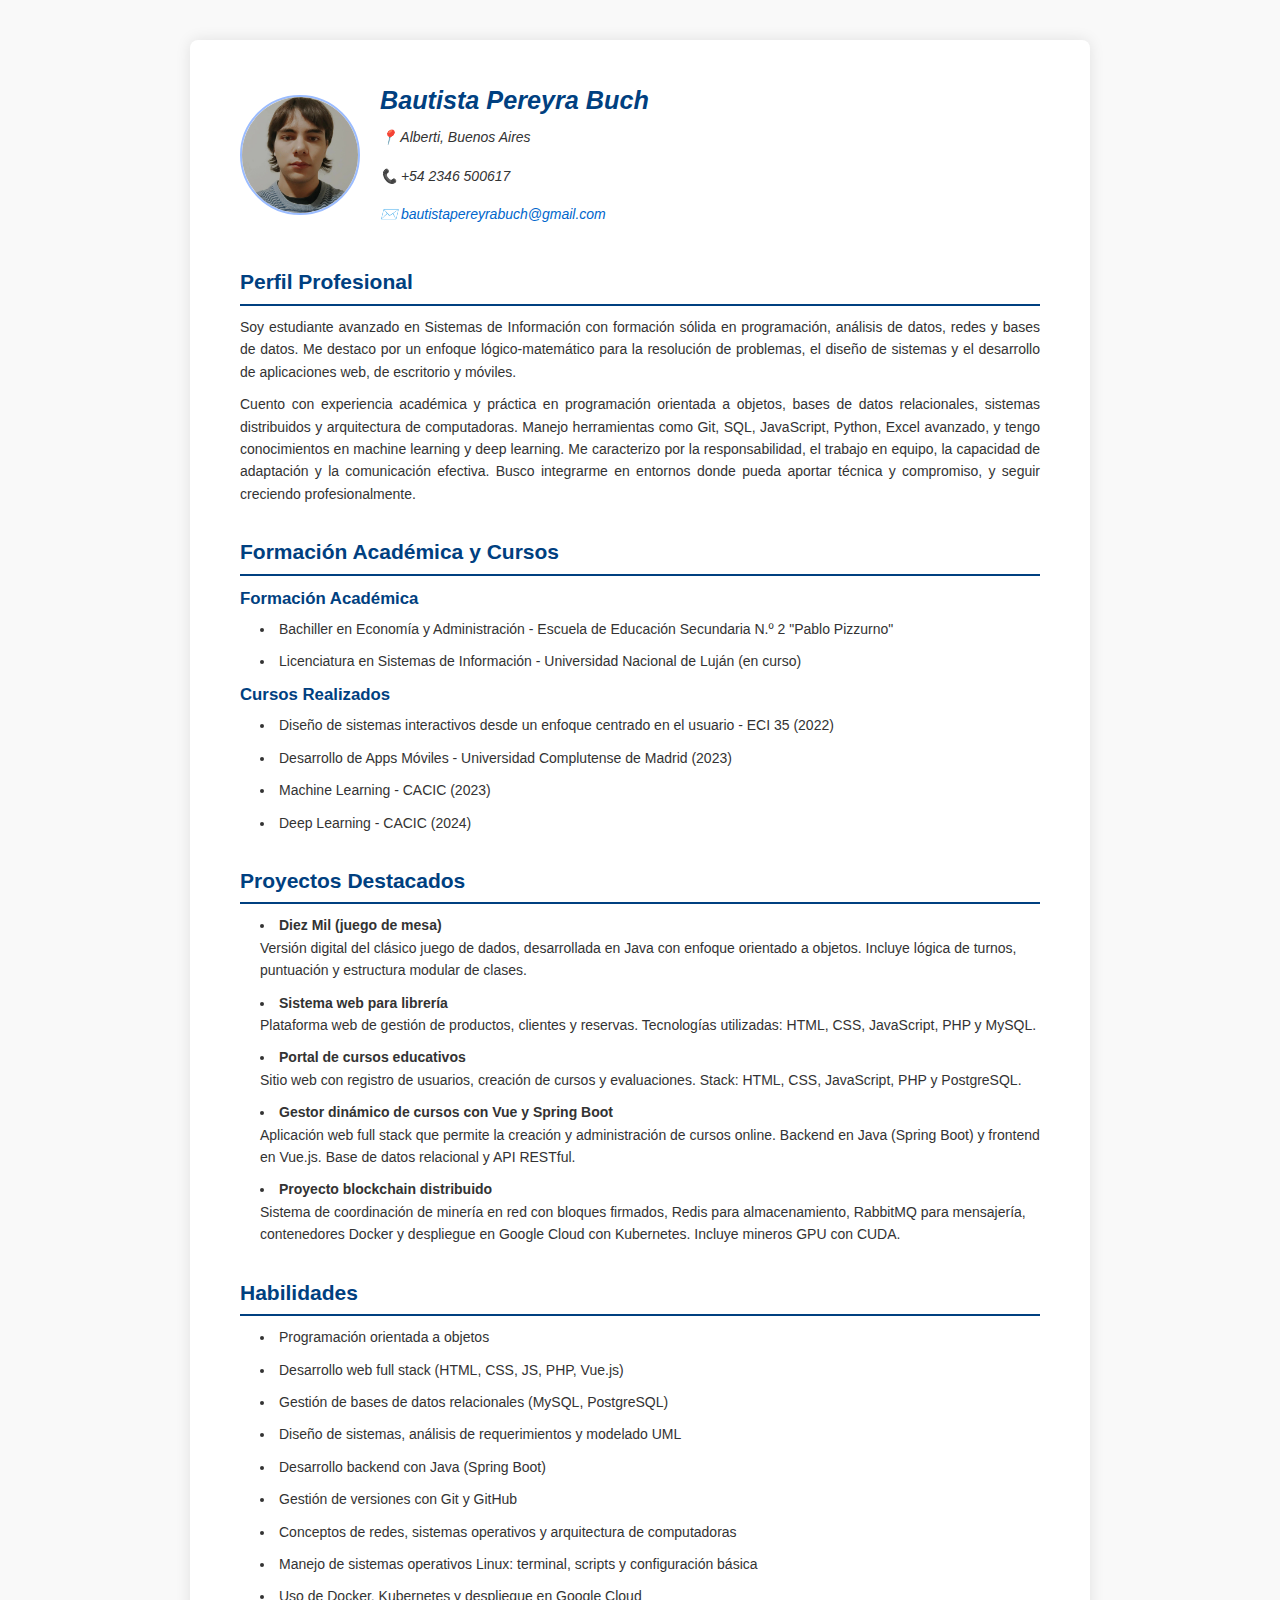
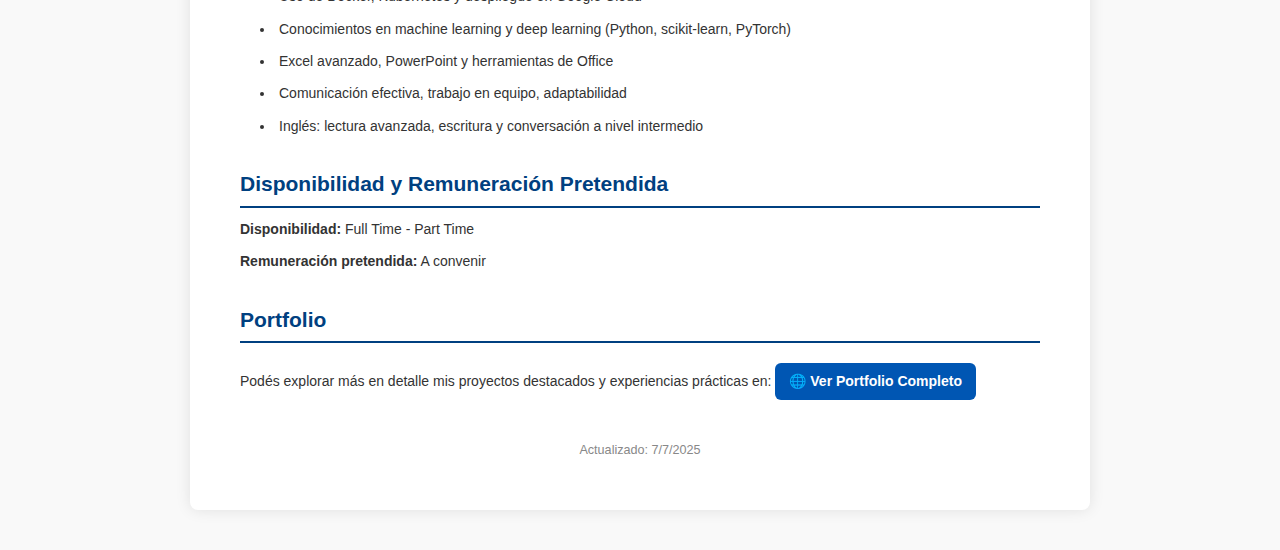
<file: index.html>
<!DOCTYPE html>
<html lang="es">
  <head>
    <meta charset="UTF-8" />
    <title>CV - Bautista Pereyra Buch</title>
    <link rel="stylesheet" href="styles/cv.css" />
  </head>
  <body>
    <main class="cv">
      <header class="encabezado">
        <figure>
          <img src="images/Foto.jpeg" alt="Foto de perfil" class="foto-perfil" />
        </figure>
        <address class="info-contacto">
          <h1>Bautista Pereyra Buch</h1>
          <p>📍 Alberti, Buenos Aires</p>
          <p>📞 +54 2346 500617</p>
          <p>✉️ <a href="mailto:bautistapereyrabuch@gmail.com">bautistapereyrabuch@gmail.com</a></p>
        </address>
      </header>

      <section aria-labelledby="perfil-profesional">
        <h2 id="perfil-profesional">Perfil Profesional</h2>
        <p class="justificado">
          Soy estudiante avanzado en Sistemas de Información con formación sólida en programación, análisis de datos, redes y bases de datos. Me destaco por un enfoque lógico-matemático para la resolución de problemas, el diseño de sistemas y el desarrollo de aplicaciones web, de escritorio y móviles.
        </p>
        <p class="justificado">
          Cuento con experiencia académica y práctica en programación orientada a objetos, bases de datos relacionales, sistemas distribuidos y arquitectura de computadoras. Manejo herramientas como Git, SQL, JavaScript, Python, Excel avanzado, y tengo conocimientos en machine learning y deep learning. Me caracterizo por la responsabilidad, el trabajo en equipo, la capacidad de adaptación y la comunicación efectiva. Busco integrarme en entornos donde pueda aportar técnica y compromiso, y seguir creciendo profesionalmente.
        </p>
      </section>

      <section aria-labelledby="formacion">
        <h2 id="formacion">Formación Académica y Cursos</h2>
        <article>
          <h3>Formación Académica</h3>
          <ul>
            <li>Bachiller en Economía y Administración - Escuela de Educación Secundaria N.º 2 "Pablo Pizzurno"</li>
            <li>Licenciatura en Sistemas de Información - Universidad Nacional de Luján (en curso)</li>
          </ul>
        </article>

        <article>
          <h3>Cursos Realizados</h3>
          <ul>
            <li>Diseño de sistemas interactivos desde un enfoque centrado en el usuario - ECI 35 (2022)</li>
            <li>Desarrollo de Apps Móviles - Universidad Complutense de Madrid (2023)</li>
            <li>Machine Learning - CACIC (2023)</li>
            <li>Deep Learning - CACIC (2024)</li>
          </ul>
        </article>
      </section>
    <section aria-labelledby="proyectos">
    <h2 id="proyectos">Proyectos Destacados</h2>
    <ul>
        <li>
        <strong>Diez Mil (juego de mesa)</strong>
        <p>Versión digital del clásico juego de dados, desarrollada en Java con enfoque orientado a objetos. Incluye lógica de turnos, puntuación y estructura modular de clases.</p>
        </li>
        <li>
        <strong>Sistema web para librería</strong>
        <p>Plataforma web de gestión de productos, clientes y reservas. Tecnologías utilizadas: HTML, CSS, JavaScript, PHP y MySQL.</p>
        </li>
        <li>
        <strong>Portal de cursos educativos</strong>
        <p>Sitio web con registro de usuarios, creación de cursos y evaluaciones. Stack: HTML, CSS, JavaScript, PHP y PostgreSQL.</p>
        </li>
        <li>
        <strong>Gestor dinámico de cursos con Vue y Spring Boot</strong>
        <p>Aplicación web full stack que permite la creación y administración de cursos online. Backend en Java (Spring Boot) y frontend en Vue.js. Base de datos relacional y API RESTful.</p>
        </li>
        <li>
        <strong>Proyecto blockchain distribuido</strong>
        <p>Sistema de coordinación de minería en red con bloques firmados, Redis para almacenamiento, RabbitMQ para mensajería, contenedores Docker y despliegue en Google Cloud con Kubernetes. Incluye mineros GPU con CUDA.</p>
        </li>
    </ul>
    </section>

      <section aria-labelledby="habilidades">
        <h2 id="habilidades">Habilidades</h2>
        <ul>
          <li>Programación orientada a objetos</li>
          <li>Desarrollo web full stack (HTML, CSS, JS, PHP, Vue.js)</li>
          <li>Gestión de bases de datos relacionales (MySQL, PostgreSQL)</li>
          <li>Diseño de sistemas, análisis de requerimientos y modelado UML</li>
          <li>Desarrollo backend con Java (Spring Boot)</li>
          <li>Gestión de versiones con Git y GitHub</li>
          <li>Conceptos de redes, sistemas operativos y arquitectura de computadoras</li>
          <li>Manejo de sistemas operativos Linux: terminal, scripts y configuración básica</li>
          <li>Uso de Docker, Kubernetes y despliegue en Google Cloud</li>
          <li>Conocimientos en machine learning y deep learning (Python, scikit-learn, PyTorch)</li>
          <li>Excel avanzado, PowerPoint y herramientas de Office</li>
          <li>Comunicación efectiva, trabajo en equipo, adaptabilidad</li>
          <li>Inglés: lectura avanzada, escritura y conversación a nivel intermedio</li>
        </ul>
      </section>

      <section aria-labelledby="disponibilidad">
        <h2 id="disponibilidad">Disponibilidad y Remuneración Pretendida</h2>
        <p><strong>Disponibilidad:</strong> Full Time - Part Time</p>
        <p><strong>Remuneración pretendida:</strong> A convenir</p>
      </section>

      <section aria-labelledby="portfolio">
        <h2 id="portfolio">Portfolio</h2>
        <p>
          Podés explorar más en detalle mis proyectos destacados y experiencias prácticas en:
          <a href="portfolio.html" class="btn-portfolio" target="_blank" rel="noopener noreferrer">🌐 Ver Portfolio Completo</a>
        </p>
      </section>

      <footer>
        <p>
          Actualizado: 7/7/2025
        </p>
      </footer>
    </main>
  </body>
</html>
</file>
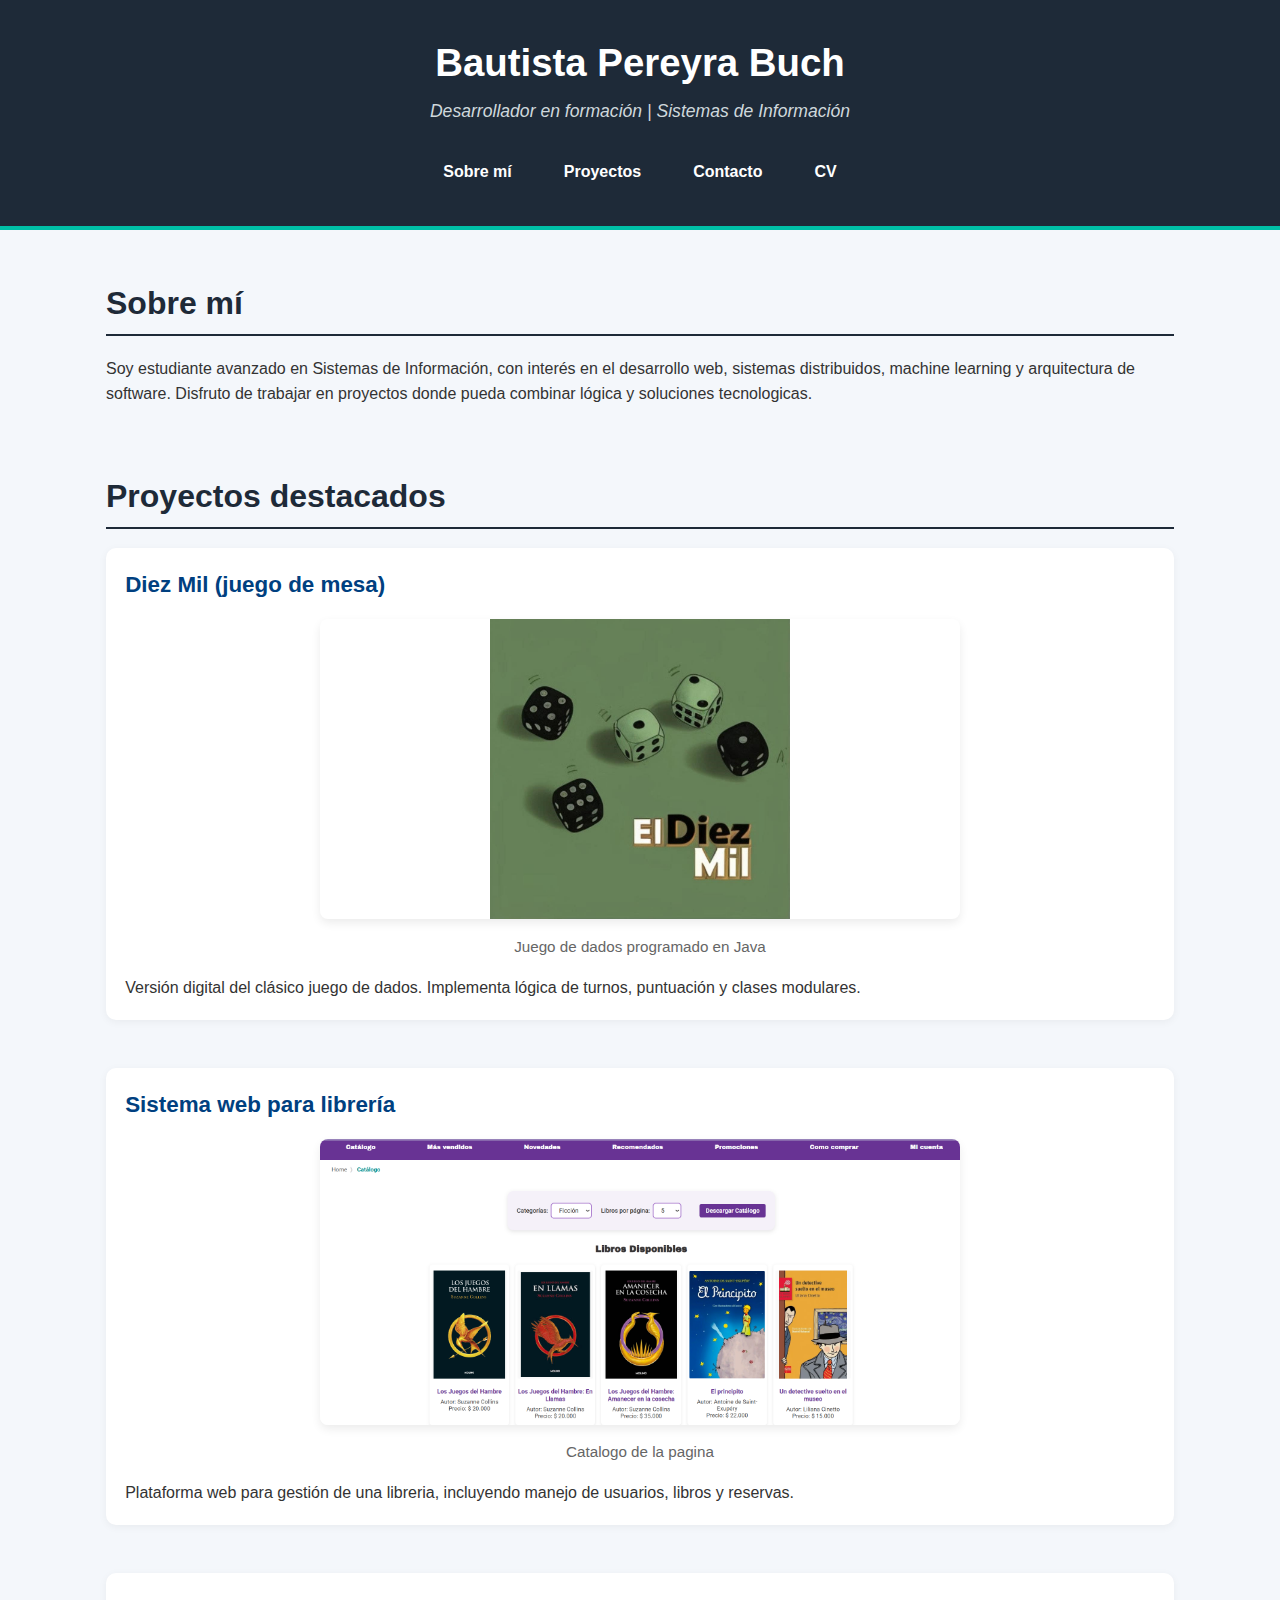
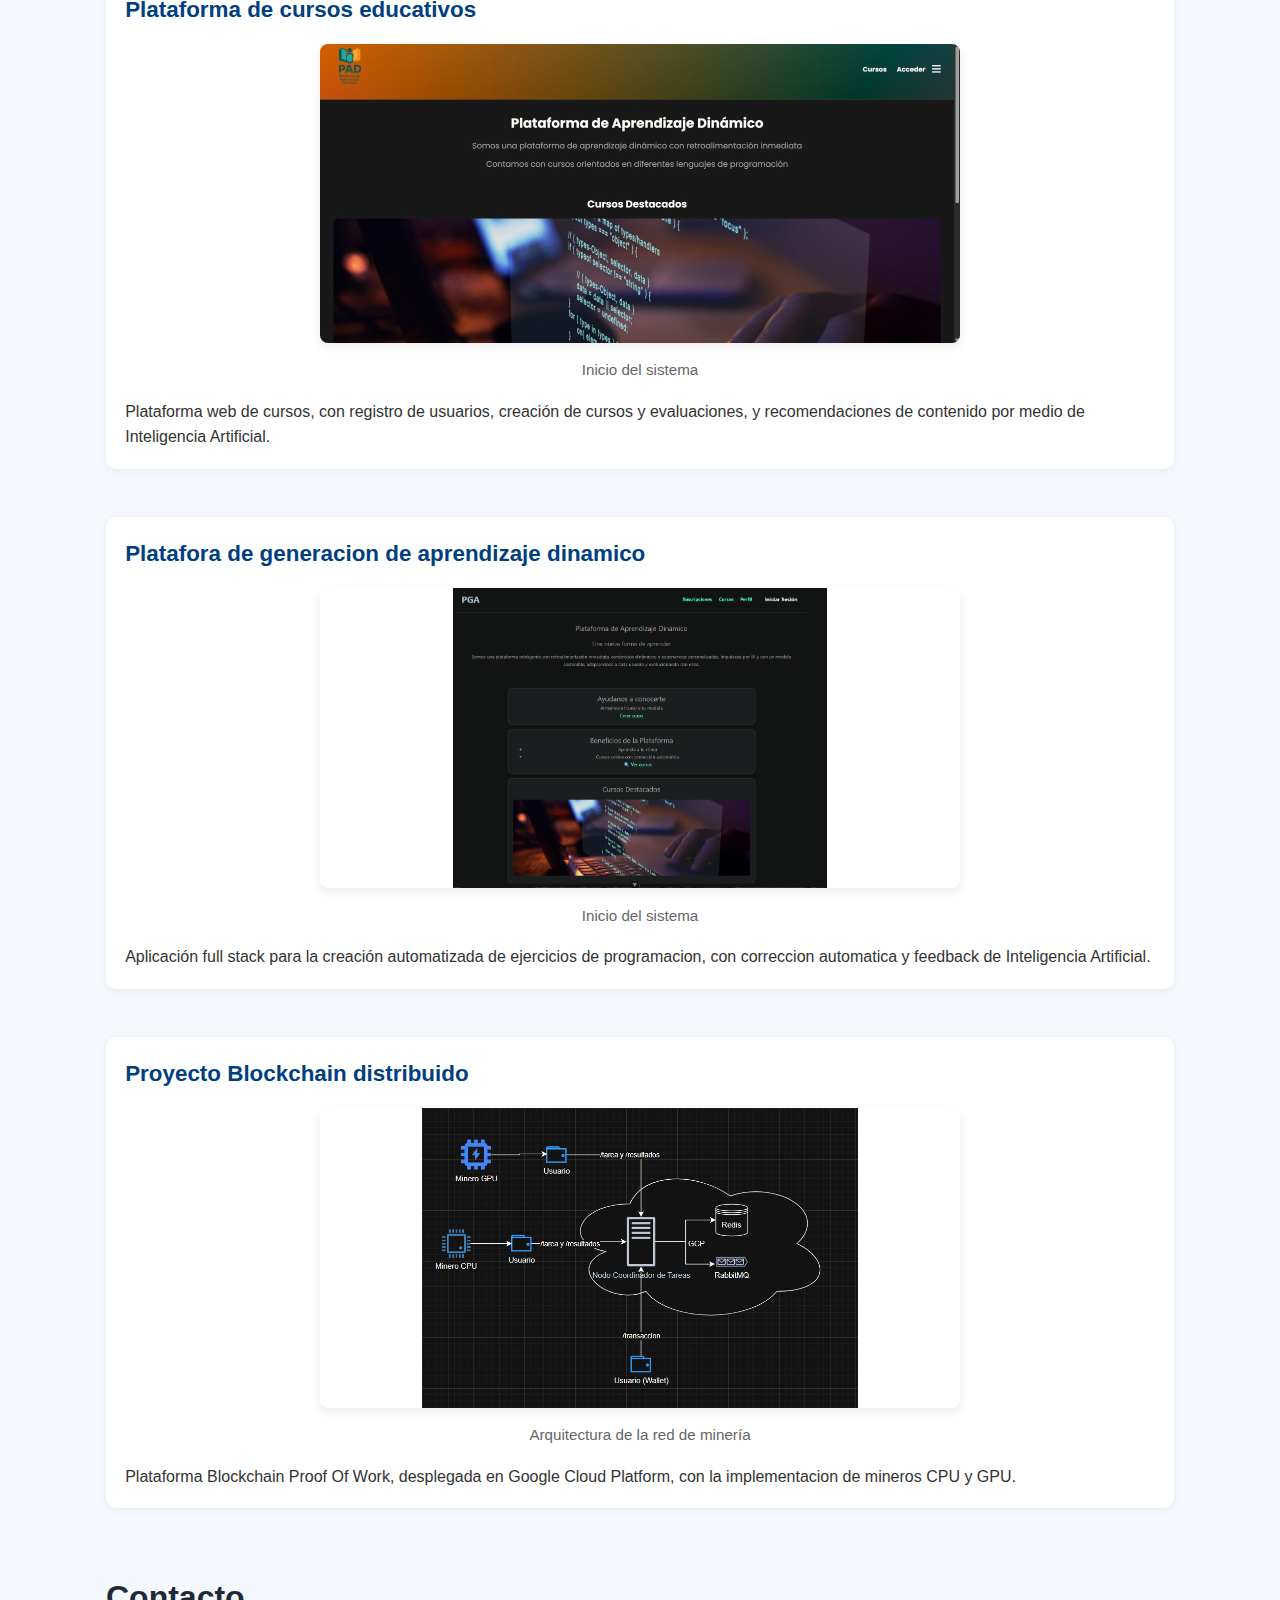
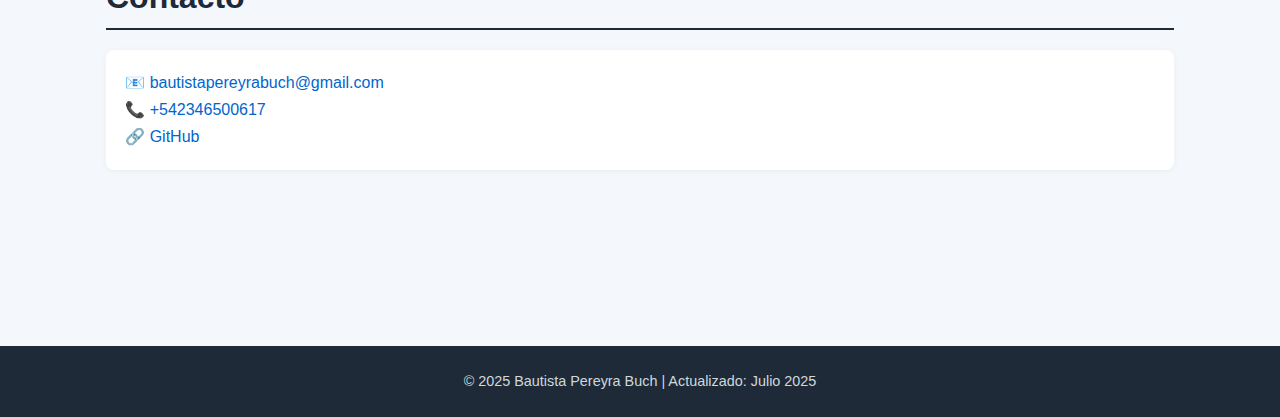
<file: portfolio.html>
<!DOCTYPE html>
<html lang="es">
<head>
  <meta charset="UTF-8" />
  <meta name="viewport" content="width=device-width, initial-scale=1.0" />
  <title>Portfolio - Bautista Pereyra Buch</title>
  <link rel="stylesheet" href="styles/portfolio.css" />
</head>
<body>
  <header>
    <h1>Bautista Pereyra Buch</h1>
    <p>Desarrollador en formación | Sistemas de Información</p>
    <nav>
      <ul>
        <li><a href="#sobre-mi">Sobre mí</a></li>
        <li><a href="#proyectos">Proyectos</a></li>
        <li><a href="#contacto">Contacto</a></li>
        <li><a href="/CV">CV</a></li>
      </ul>
    </nav>
  </header>

  <main>
    <section id="sobre-mi" aria-labelledby="titulo-sobre-mi">
      <h2 id="titulo-sobre-mi">Sobre mí</h2>
      <p>
        Soy estudiante avanzado en Sistemas de Información, con interés en el desarrollo web, sistemas distribuidos, machine learning y arquitectura de software. Disfruto de trabajar en proyectos donde pueda combinar lógica y soluciones tecnologicas.
      </p>
    </section>

    <section id="proyectos" aria-labelledby="titulo-proyectos">
      <h2 id="titulo-proyectos">Proyectos destacados</h2>

      <article>
        <a href="proyectos/DiezMil.html" class="proyecto-link" style="text-decoration: none; color: inherit; display: block;">
          <h3>Diez Mil (juego de mesa)</h3>
          <figure>
            <img src="images/DiezMil.jpg" alt="Captura del juego Diez Mil en Java" />
            <figcaption>Juego de dados programado en Java</figcaption>
          </figure>
          <p>Versión digital del clásico juego de dados. Implementa lógica de turnos, puntuación y clases modulares.</p>
        </a>
      </article>

      <article>
        <a href="proyectos/Libreria.html" style="text-decoration: none; color: inherit; display: block;">
          <h3>Sistema web para librería</h3>
          <figure>
            <img src="images/CatalogoLibros.png" alt="Interfaz del sistema web para librería" />
            <figcaption>Catalogo de la pagina</figcaption>
          </figure>
          <p>Plataforma web para gestión de una libreria, incluyendo manejo de usuarios, libros y reservas.</p>
        </a>
      </article>

      <article>
        <a href="proyectos/Cursos.html" style="text-decoration: none; color: inherit; display: block;">
          <h3>Plataforma de cursos educativos</h3>
          <figure>
            <img src="images/PAD.jpg" alt="Plataforma web de cursos educativos" />
            <figcaption>Inicio del sistema</figcaption>
          </figure>
          <p>Plataforma web de cursos, con registro de usuarios, creación de cursos y evaluaciones, y recomendaciones de contenido por medio de Inteligencia Artificial.</p>
        </a>
      </article>

      <article>
        <a href="proyectos/AprendizajeDinamico.html" style="text-decoration: none; color: inherit; display: block;">
          <h3>Platafora de generacion de aprendizaje dinamico</h3>
          <figure>
            <img src="images/PGAD.png" alt="App Vue y Spring Boot para cursos" />
            <figcaption>Inicio del sistema</figcaption>
          </figure>
          <p>Aplicación full stack para la creación automatizada de ejercicios de programacion, con correccion automatica y feedback de Inteligencia Artificial.</p>
        </a>
      </article>

      <article>
        <a href="proyectos/Blockchain.html" style="text-decoration: none; color: inherit; display: block;">
          <h3>Proyecto Blockchain distribuido</h3>
          <figure>
            <img src="images/BlockChainArq.png" alt="Arquitectura distribuida de blockchain con contenedores" />
            <figcaption>Arquitectura de la red de minería</figcaption>
          </figure>
          <p>Plataforma Blockchain Proof Of Work, desplegada en Google Cloud Platform, con la implementacion de mineros CPU y GPU.</p>
        </a>
      </article>
    </section>


    <section id="contacto" aria-labelledby="titulo-contacto">
      <h2 id="titulo-contacto">Contacto</h2>
      <address>
        <p>📧 <a href="mailto:bautistapereyrabuch@gmail.com">bautistapereyrabuch@gmail.com</a></p>
        <p>📞 <a href="tel:+542346500617">+542346500617</a></p>
        <p>🔗 <a href="https://github.com/bautista222221" target="_blank">GitHub</a></p>
      </address>
    </section>
  </main>

  <footer>
    <p>&copy; 2025 Bautista Pereyra Buch | Actualizado: Julio 2025</p>
  </footer>
</body>
</html>
</file>
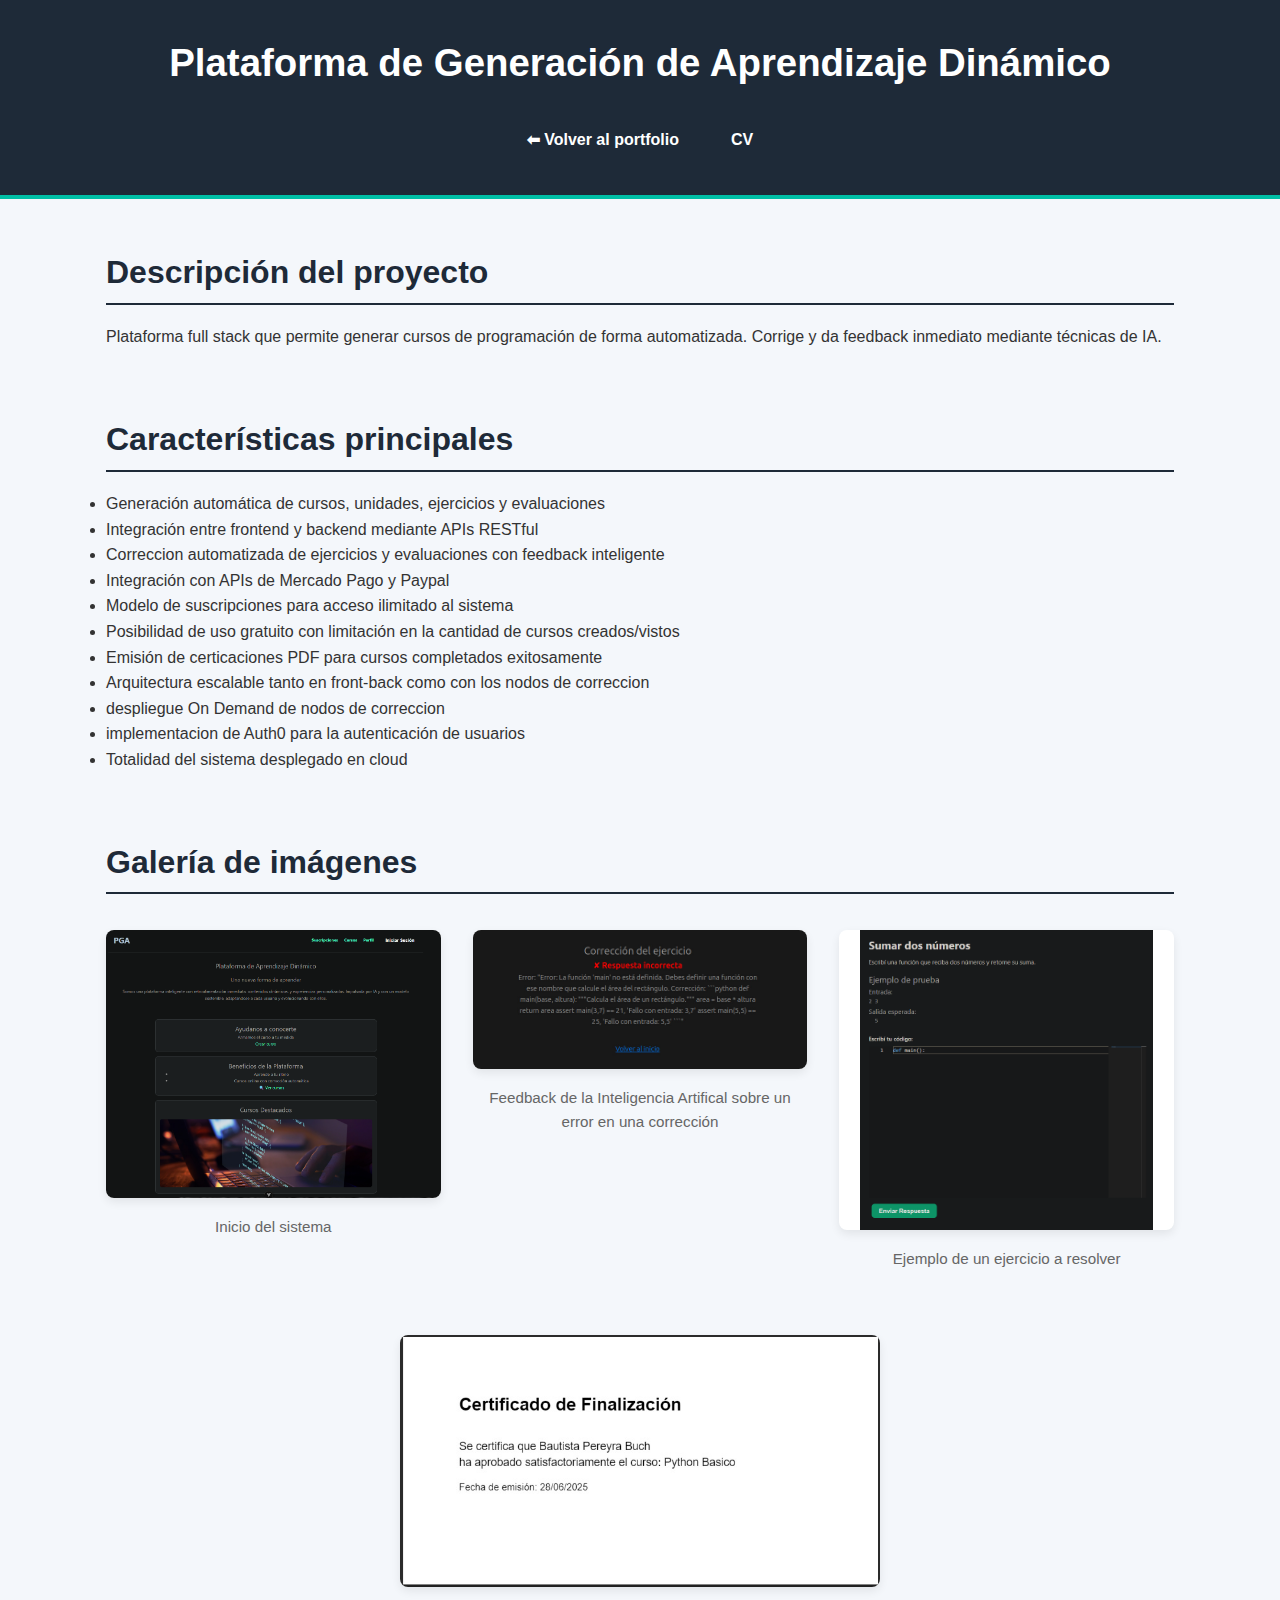
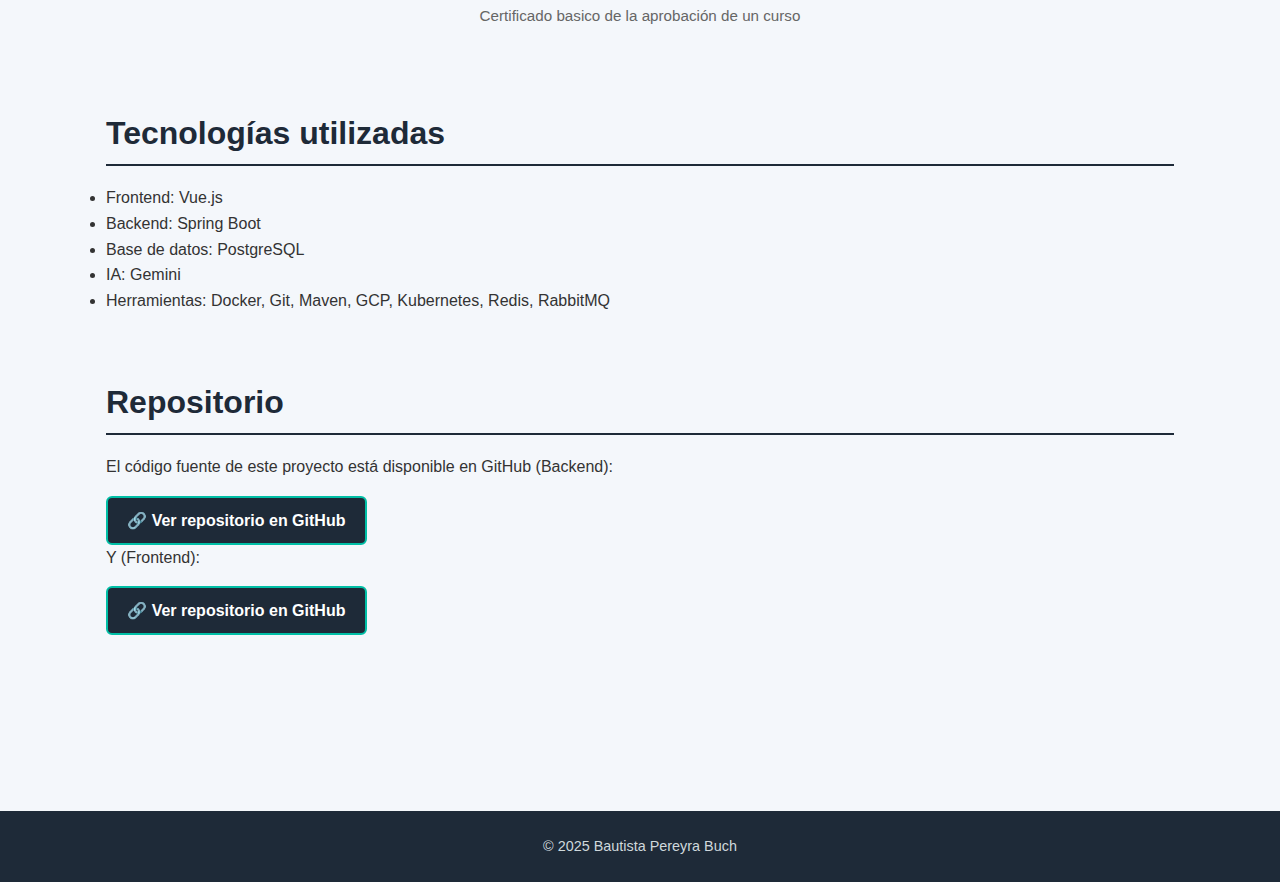
<file: proyectos/AprendizajeDinamico.html>
<!DOCTYPE html>
<html lang="es">
<head>
  <meta charset="UTF-8" />
  <meta name="viewport" content="width=device-width, initial-scale=1.0" />
  <title>Plataforma de Aprendizaje Dinámico | Bautista Pereyra Buch</title>
  <link rel="stylesheet" href="../styles/portfolio.css" />
</head>
<body>
  <header>
    <h1>Plataforma de Generación de Aprendizaje Dinámico</h1>
    <nav>
      <ul>
        <li><a href="../portfolio.html">⬅ Volver al portfolio</a></li>
        <li><a href="../index.html">CV</a></li>
      </ul>
    </nav>
  </header>

  <main>
    <section>
      <h2>Descripción del proyecto</h2>
      <p>
        Plataforma full stack que permite generar cursos de programación de forma automatizada. Corrige y da feedback inmediato mediante técnicas de IA.
      </p>
    </section>

    <section>
      <h2>Características principales</h2>
      <ul>
        <li>Generación automática de cursos, unidades, ejercicios y evaluaciones</li>
        <li>Integración entre frontend y backend mediante APIs RESTful</li>
        <li>Correccion automatizada de ejercicios y evaluaciones con feedback inteligente</li>
        <li>Integración con APIs de Mercado Pago y Paypal</li>
        <li>Modelo de suscripciones para acceso ilimitado al sistema</li>
        <li>Posibilidad de uso gratuito con limitación en la cantidad de cursos creados/vistos</li>
        <li>Emisión de certicaciones PDF para cursos completados exitosamente</li>
        <li>Arquitectura escalable tanto en front-back como con los nodos de correccion</li>
        <li>despliegue On Demand de nodos de correccion</li>
        <li>implementacion de Auth0 para la autenticación de usuarios</li>
        <li>Totalidad del sistema desplegado en cloud</li>
      </ul>
    </section>

    <section>
      <h2>Galería de imágenes</h2>
      <div class="galeria">
        <figure>
          <img src="../images/PGAD.png" alt="App Vue para cursos" />
          <figcaption>Inicio del sistema</figcaption>
        </figure>
        <figure>
          <img src="../images/PGAD2.jpg" alt="Feedback de IA">
          <figcaption>Feedback de la Inteligencia Artifical sobre un error en una corrección</figcaption>
        </figure>
        <figure>
          <img src="../images/PGAD3.png" alt="Ejercicio">
          <figcaption>Ejemplo de un ejercicio a resolver</figcaption>
        </figure>
        <figure>
          <img src="../images/PGAD4.jpg" alt="Certificado">
          <figcaption>Certificado basico de la aprobación de un curso</figcaption>
        </figure>
      </div>
    </section>

    <section>
      <h2>Tecnologías utilizadas</h2>
      <ul>
        <li>Frontend: Vue.js</li>
        <li>Backend: Spring Boot</li>
        <li>Base de datos: PostgreSQL</li>
        <li>IA: Gemini</li>
        <li>Herramientas: Docker, Git, Maven, GCP, Kubernetes, Redis, RabbitMQ</li>
      </ul>
    </section>

    <section>
      <h2>Repositorio</h2>
      <p>
        El código fuente de este proyecto está disponible en GitHub (Backend):<br />
        <a class="boton-link" href="https://github.com/Dagyss/PGAD-SIP" target="_blank" rel="noopener noreferrer">
          🔗 Ver repositorio en GitHub
        </a>
      </p>
      <p>Y (Frontend):<br />
        <a class="boton-link" href="https://github.com/Marcos-AS/PGA-front" target="_blank" rel="noopener noreferrer">
          🔗 Ver repositorio en GitHub
        </a>
      </p>
    </section>
  </main>

  <footer>
    <p>&copy; 2025 Bautista Pereyra Buch</p>
  </footer>
</body>
</html>
</file>
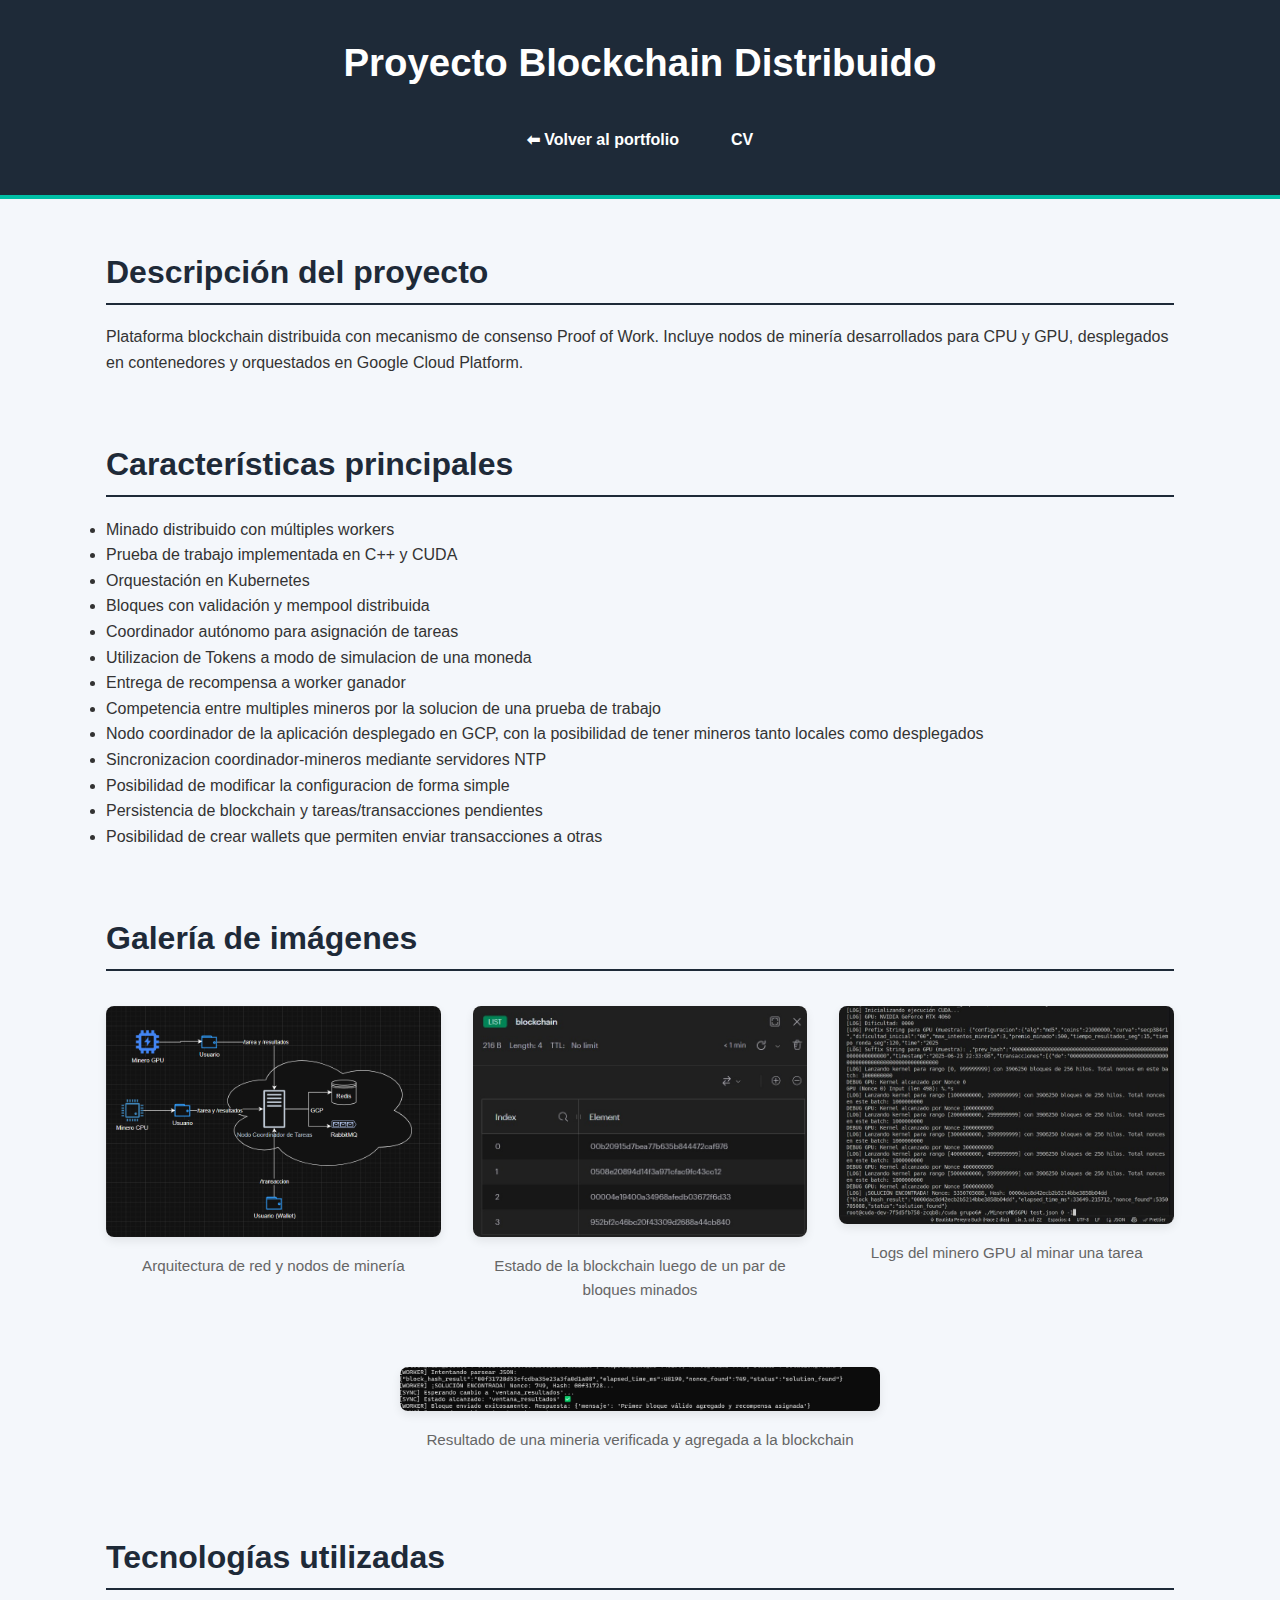
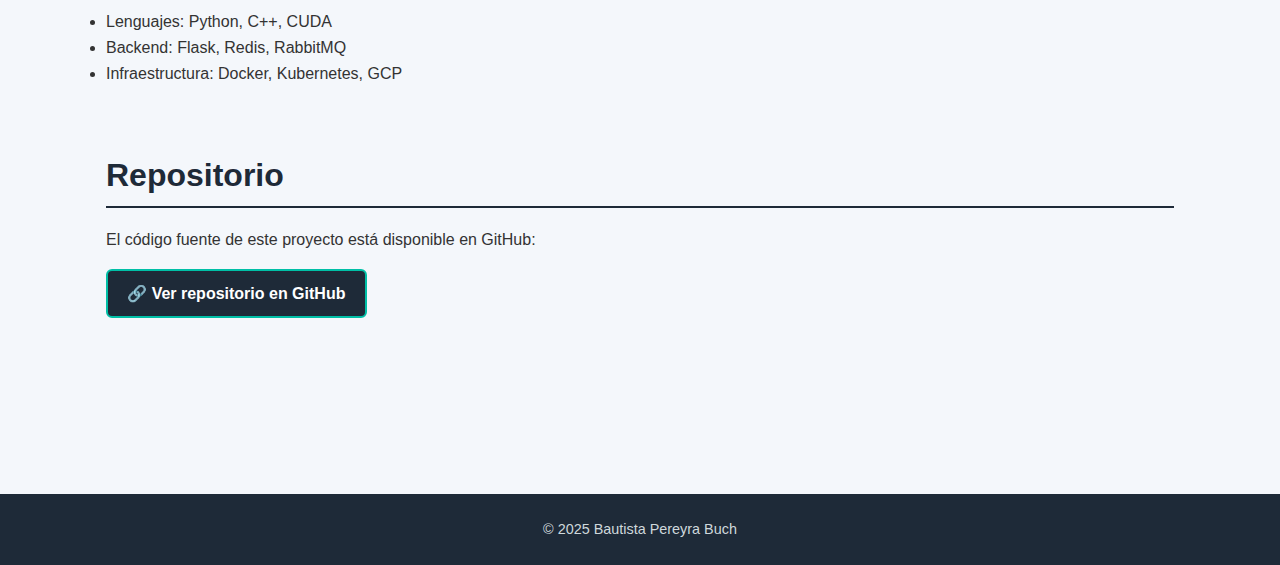
<file: proyectos/Blockchain.html>
<!DOCTYPE html>
<html lang="es">
<head>
  <meta charset="UTF-8" />
  <meta name="viewport" content="width=device-width, initial-scale=1.0" />
  <title>Proyecto Blockchain Distribuido | Bautista Pereyra Buch</title>
  <link rel="stylesheet" href="../styles/portfolio.css" />
</head>
<body>
  <header>
    <h1>Proyecto Blockchain Distribuido</h1>
    <nav>
      <ul>
        <li><a href="../portfolio.html">⬅ Volver al portfolio</a></li>
        <li><a href="../index.html">CV</a></li>
      </ul>
    </nav>
  </header>

  <main>
    <section>
      <h2>Descripción del proyecto</h2>
      <p>
        Plataforma blockchain distribuida con mecanismo de consenso Proof of Work. Incluye nodos de minería desarrollados para CPU y GPU, desplegados en contenedores y orquestados en Google Cloud Platform.
      </p>
    </section>

    <section>
      <h2>Características principales</h2>
      <ul>
        <li>Minado distribuido con múltiples workers</li>
        <li>Prueba de trabajo implementada en C++ y CUDA</li>
        <li>Orquestación en Kubernetes</li>
        <li>Bloques con validación y mempool distribuida</li>
        <li>Coordinador autónomo para asignación de tareas</li>
        <li>Utilizacion de Tokens a modo de simulacion de una moneda</li>
        <li>Entrega de recompensa a worker ganador</li>
        <li>Competencia entre multiples mineros por la solucion de una prueba de trabajo</li>
        <li>Nodo coordinador de la aplicación desplegado en GCP, con la posibilidad de tener mineros tanto locales como desplegados</li>
        <li>Sincronizacion coordinador-mineros mediante servidores NTP</li>
        <li>Posibilidad de modificar la configuracion de forma simple</li>
        <li>Persistencia de blockchain y tareas/transacciones pendientes</li>
        <li>Posibilidad de crear wallets que permiten enviar transacciones a otras</li>
      </ul>
    </section>

    <section>
      <h2>Galería de imágenes</h2>
      <div class="galeria">
        <figure>
          <img src="../images/BlockChainArq.png" alt="Arquitectura distribuida de blockchain con contenedores" />
          <figcaption>Arquitectura de red y nodos de minería</figcaption>
        </figure>
        <figure>
            <img src="../images/BlockChain.jpg" alt="Estado de la blockchain">
            <figcaption>Estado de la blockchain luego de un par de bloques minados</figcaption>
        </figure>
        <figure>
            <img src="../images/MineroGPU.jpg" alt="Logs de minero GPU">
            <figcaption>Logs del minero GPU al minar una tarea</figcaption>
        </figure>
        <figure>
            <img src="../images/MineroResultado.jpg" alt="Resultado mineria">
            <figcaption>Resultado de una mineria verificada y agregada a la blockchain</figcaption>
        </figure>
      </div>
    </section>

    <section>
      <h2>Tecnologías utilizadas</h2>
      <ul>
        <li>Lenguajes: Python, C++, CUDA</li>
        <li>Backend: Flask, Redis, RabbitMQ</li>
        <li>Infraestructura: Docker, Kubernetes, GCP</li>
      </ul>
    </section>

    <section>
      <h2>Repositorio</h2>
      <p>
        El código fuente de este proyecto está disponible en GitHub:<br />
        <a class="boton-link" href="https://github.com/eliana11/SD2025/tree/main/TPFinal" target="_blank" rel="noopener noreferrer">
          🔗 Ver repositorio en GitHub
        </a>
      </p>
    </section>
  </main>

  <footer>
    <p>&copy; 2025 Bautista Pereyra Buch</p>
  </footer>
</body>
</html>
</file>
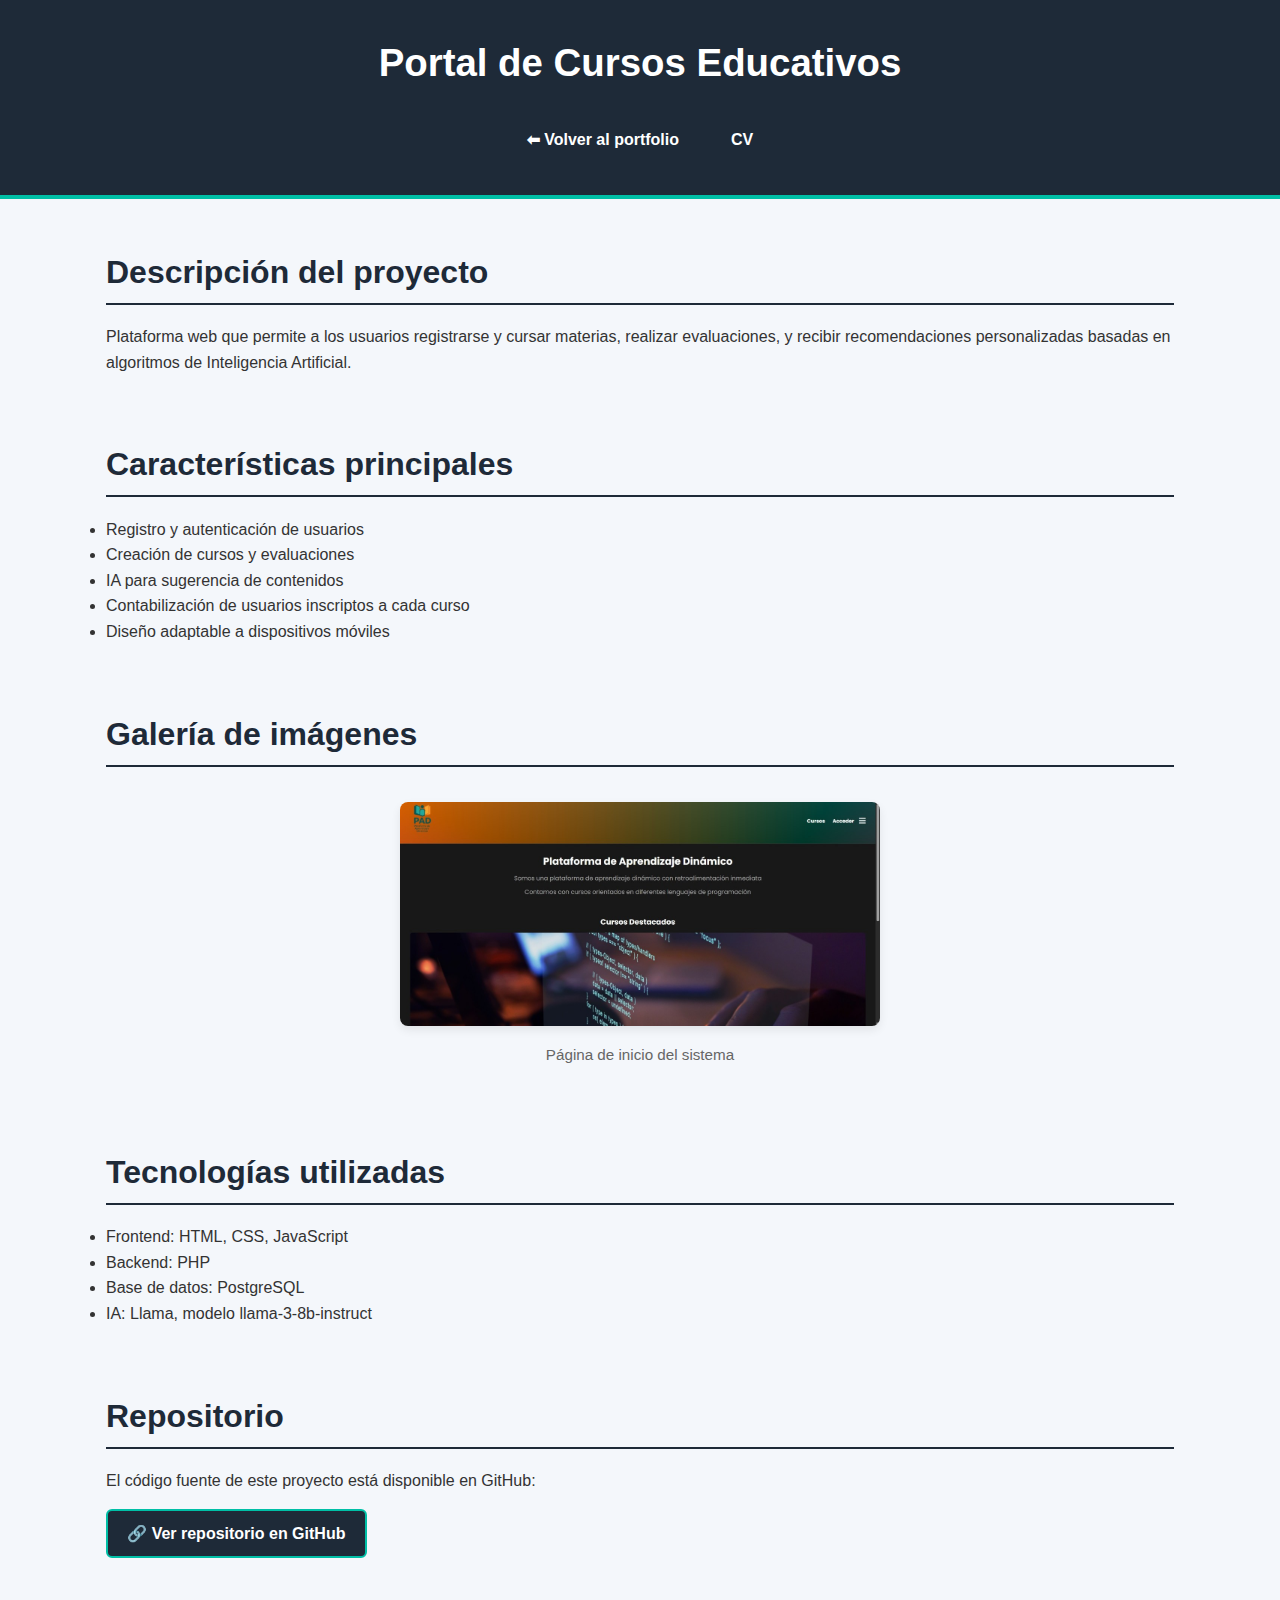
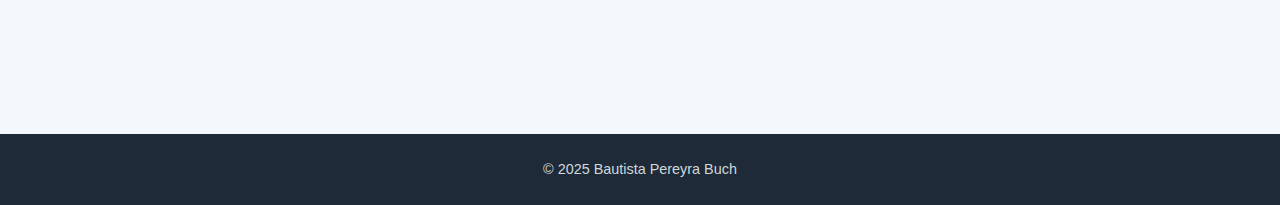
<file: proyectos/Cursos.html>
<!DOCTYPE html>
<html lang="es">
<head>
  <meta charset="UTF-8" />
  <meta name="viewport" content="width=device-width, initial-scale=1.0" />
  <title>Plataforma de Cursos Educativos | Bautista Pereyra Buch</title>
  <link rel="stylesheet" href="../styles/portfolio.css" />
</head>
<body>
  <header>
    <h1>Portal de Cursos Educativos</h1>
    <nav>
      <ul>
        <li><a href="../portfolio.html">⬅ Volver al portfolio</a></li>
        <li><a href="../index.html">CV</a></li>
      </ul>
    </nav>
  </header>

  <main>
    <section>
      <h2>Descripción del proyecto</h2>
      <p>
        Plataforma web que permite a los usuarios registrarse y cursar materias, realizar evaluaciones, y recibir recomendaciones personalizadas basadas en algoritmos de Inteligencia Artificial.
      </p>
    </section>

    <section>
      <h2>Características principales</h2>
      <ul>
        <li>Registro y autenticación de usuarios</li>
        <li>Creación de cursos y evaluaciones</li>
        <li>IA para sugerencia de contenidos</li>
        <li>Contabilización de usuarios inscriptos a cada curso</li>
        <li>Diseño adaptable a dispositivos móviles</li>
      </ul>
    </section>

    <section>
      <h2>Galería de imágenes</h2>
      <div class="galeria">
        <figure>
          <img src="../images/PAD.jpg" alt="Portal web de cursos educativos" />
          <figcaption>Página de inicio del sistema</figcaption>
        </figure>
      </div>
    </section>

    <section>
      <h2>Tecnologías utilizadas</h2>
      <ul>
        <li>Frontend: HTML, CSS, JavaScript</li>
        <li>Backend: PHP</li>
        <li>Base de datos: PostgreSQL</li>
        <li>IA: Llama, modelo llama-3-8b-instruct</li>
      </ul>
    </section>
    <section>
      <h2>Repositorio</h2>
      <p>
        El código fuente de este proyecto está disponible en GitHub:<br />
        <a class="boton-link" href="https://github.com/roccobuzzomarcelo/PAW-Integrador" target="_blank" rel="noopener noreferrer">
          🔗 Ver repositorio en GitHub
        </a>
      </p>
    </section>
  </main>

  <footer>
    <p>&copy; 2025 Bautista Pereyra Buch</p>
  </footer>
</body>
</html>
</file>
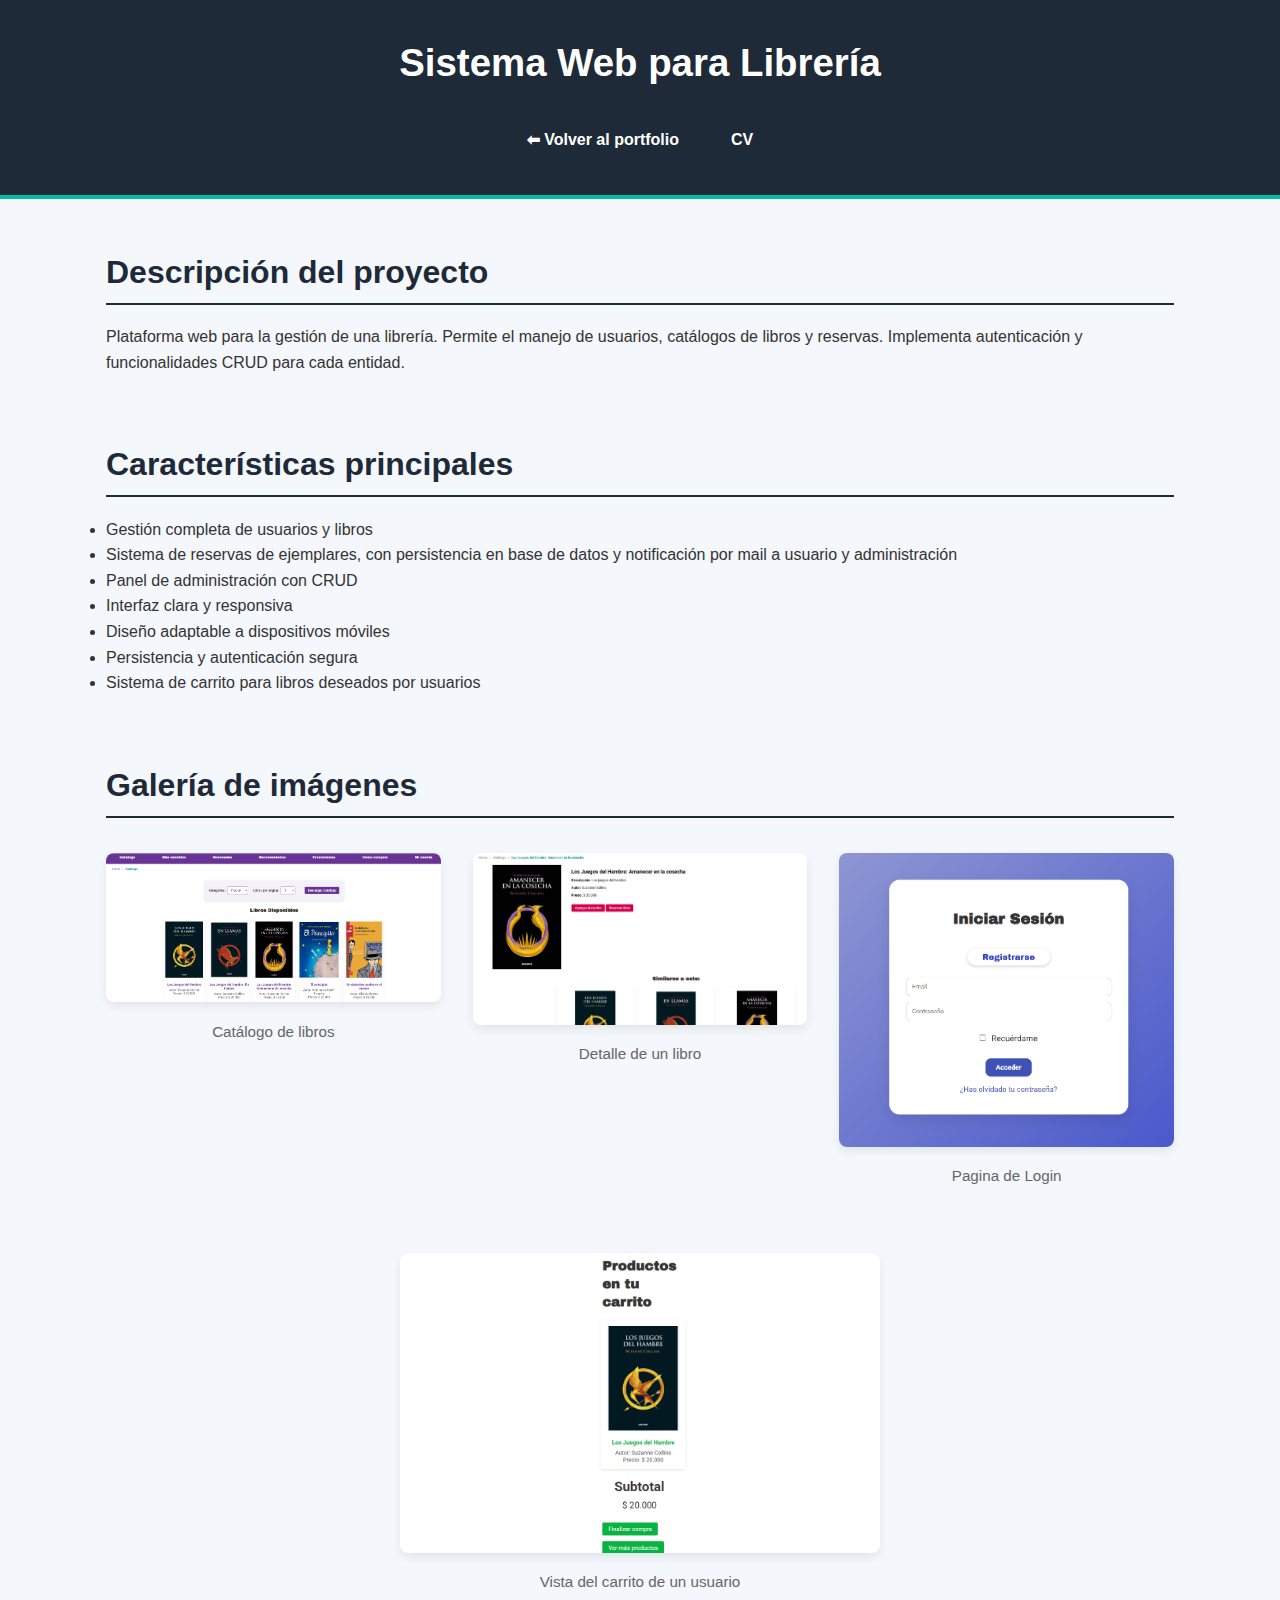
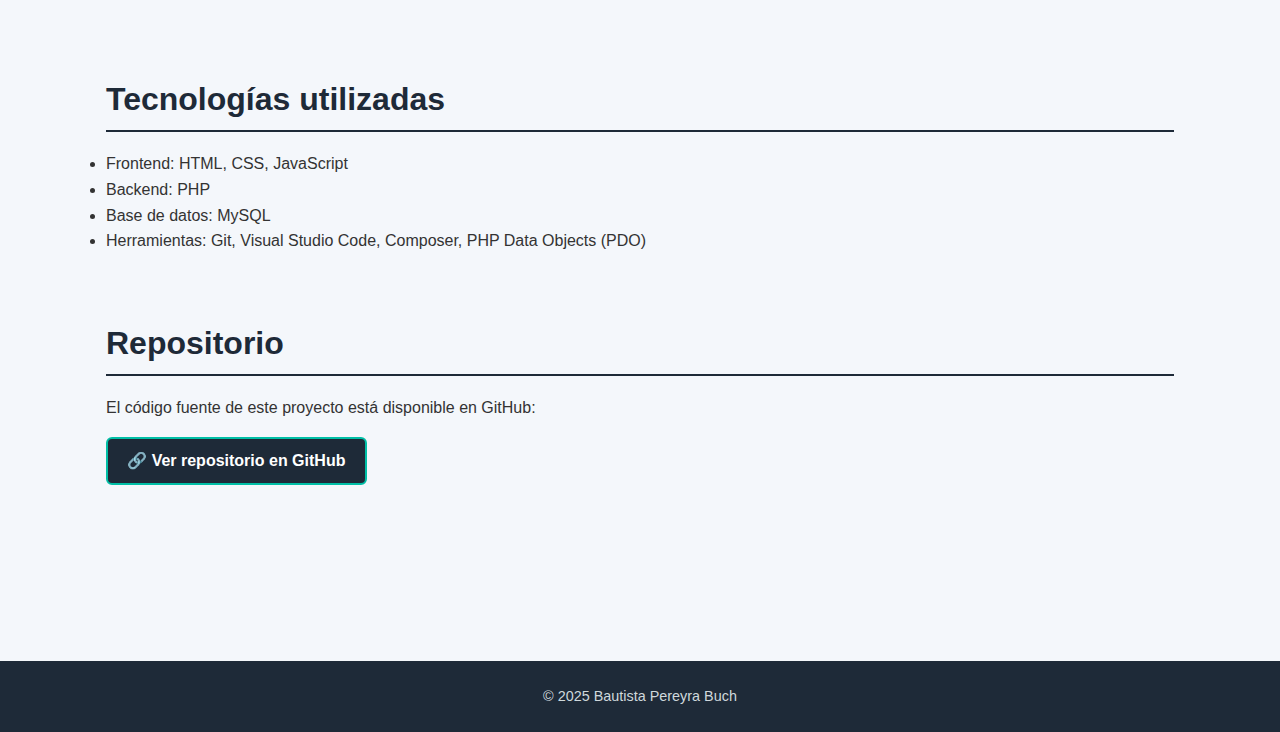
<file: proyectos/Libreria.html>
<!DOCTYPE html>
<html lang="es">
<head>
  <meta charset="UTF-8" />
  <meta name="viewport" content="width=device-width, initial-scale=1.0" />
  <title>Sistema Web para Librería | Bautista Pereyra Buch</title>
  <link rel="stylesheet" href="../styles/portfolio.css" />
</head>
<body>
  <header>
    <h1>Sistema Web para Librería</h1>
    <nav>
      <ul>
        <li><a href="../portfolio.html">⬅ Volver al portfolio</a></li>
        <li><a href="../index.html">CV</a></li>
      </ul>
    </nav>
  </header>

  <main>
    <section>
      <h2>Descripción del proyecto</h2>
      <p>
        Plataforma web para la gestión de una librería. Permite el manejo de usuarios, catálogos de libros y reservas. Implementa autenticación y funcionalidades CRUD para cada entidad.
      </p>
    </section>

    <section>
      <h2>Características principales</h2>
      <ul>
        <li>Gestión completa de usuarios y libros</li>
        <li>Sistema de reservas de ejemplares, con persistencia en base de datos y notificación por mail a usuario y administración</li>
        <li>Panel de administración con CRUD</li>
        <li>Interfaz clara y responsiva</li>
        <li>Diseño adaptable a dispositivos móviles</li>
        <li>Persistencia y autenticación segura</li>
        <li>Sistema de carrito para libros deseados por usuarios</li>
      </ul>
    </section>

    <section>
      <h2>Galería de imágenes</h2>
      <div class="galeria">
        <figure>
          <img src="../images/CatalogoLibros.png" alt="Interfaz del sistema web para librería" />
          <figcaption>Catálogo de libros</figcaption>
        </figure>
        <figure>
            <img src="../images/DetalleLibro.png" alt="Detalles de un libro especifico">
            <figcaption>Detalle de un libro</figcaption>
        </figure>
        <figure>
            <img src="../images/LoginPawPrints.png" alt="Login">
            <figcaption>Pagina de Login</figcaption>
        </figure>
        <figure>
            <img src="../images/CarritoPawPrints.png" alt="Carrito">
            <figcaption>Vista del carrito de un usuario</figcaption>
        </figure>
      </div>
    </section>

    <section>
      <h2>Tecnologías utilizadas</h2>
      <ul>
        <li>Frontend: HTML, CSS, JavaScript</li>
        <li>Backend: PHP</li>
        <li>Base de datos: MySQL</li>
        <li>Herramientas: Git, Visual Studio Code, Composer, PHP Data Objects (PDO)</li>
      </ul>
    </section>

    <section>
      <h2>Repositorio</h2>
      <p>
        El código fuente de este proyecto está disponible en GitHub:<br />
        <a class="boton-link" href="https://github.com/roccobuzzomarcelo/PAW-2025-TPS" target="_blank" rel="noopener noreferrer">
          🔗 Ver repositorio en GitHub
        </a>
      </p>
    </section>
  </main>

  <footer>
    <p>&copy; 2025 Bautista Pereyra Buch</p>
  </footer>
</body>
</html>
</file>
<file: styles/cv.css>
* {
  margin: 0;
  padding: 0;
  box-sizing: border-box;
}

body {
  font-family: "Segoe UI", Roboto, Arial, sans-serif;
  font-size: 14px;
  line-height: 1.6;
  color: #333;
  background-color: #f9f9f9;
  padding: 40px;
}

/* Contenedor principal */
.cv {
  max-width: 900px;
  margin: 0 auto;
  background-color: white;
  padding: 40px 50px;
  box-shadow: 0 0 15px rgba(0, 0, 0, 0.1);
  border-radius: 8px;
}

/* Encabezado */
.encabezado {
  display: flex;
  align-items: center;
  gap: 20px;
  margin-bottom: 30px;
}

.foto-perfil {
  width: 120px;
  height: 120px;
  object-fit: cover;
  border-radius: 50%;
  border: 2px solid #9bbcff;
}

.info-contacto {
  display: flex;
  flex-direction: column;
  gap: 6px;
}

.info-contacto h1 {
  font-size: 1.8em;
  color: #004080;
}

/* Títulos de secciones */
h2 {
  font-size: 1.5em;
  color: #004080;
  margin-top: 30px;
  margin-bottom: 10px;
  border-bottom: 2px solid #004080;
  padding-bottom: 5px;
}

h3 {
  font-size: 1.2em;
  color: #004080;
  margin-bottom: 5px;
}

/* Párrafos y listas */
p {
  margin-bottom: 10px;
}

ul {
  list-style: disc inside;
  margin-left: 20px;
  margin-bottom: 10px;
}

li {
  margin-bottom: 10px;
}

.justificado {
  text-align: justify;
}

/* Enlaces */
a {
  color: #0066cc;
  text-decoration: none;
}

a:hover {
  text-decoration: underline;
}

.btn-portfolio {
  display: inline-block;
  padding: 0.5em 1em;
  background-color: #0056b3;
  color: white;
  text-decoration: none;
  border-radius: 6px;
  font-weight: bold;
  margin-top: 10px;
}
.btn-portfolio:hover {
  background-color: #003d80;
}


/* Footer */
footer {
  margin-top: 40px;
  text-align: center;
  font-size: 0.9em;
  color: #888;
}

/* Responsive */
@media print {
  body {
    background-color: white;
    padding: 0;
  }

  .cv {
    box-shadow: none;
    border: none;
    padding: 0;
  }

  a {
    color: black;
    text-decoration: none;
  }
}
</file>
<file: styles/portfolio.css>
/* Reset y configuración base */
* {
  margin: 0;
  padding: 0;
  box-sizing: border-box;
}

body {
  font-family: "Segoe UI", Roboto, Arial, sans-serif;
  font-size: 16px;
  background-color: #f4f7fb;
  color: #333;
  line-height: 1.6;
}

/* ===== Header ===== */
header {
  background-color: #1e2a38;
  color: #ffffff;
  text-align: center;
  padding: 2rem 1rem;
  border-bottom: 4px solid #00bfa6;
}

header h1 {
  font-size: 2.4rem;
  margin-bottom: 0.2rem;
}

header p {
  font-size: 1.1rem;
  font-style: italic;
  color: #cfd8dc;
}

/* ===== Navegación ===== */
nav ul {
  display: flex;
  justify-content: center;
  align-items: center;
  flex-wrap: wrap;
  gap: 1rem;
  margin-top: 1.5rem;
  list-style: none;
  padding: 0;
}

nav ul li a {
  display: inline-block;
  color: #ffffff;
  text-decoration: none;
  font-weight: 600;
  padding: 0.5rem 1rem;
  border: 2px solid transparent;
  border-radius: 5px;
  transition: background-color 0.3s, border-color 0.3s;
  background-color: transparent;
}

nav ul li a:hover {
  background-color: #00bfa6;
  border-color: #ffffff;
}

/* Estilos específicos para móviles */
@media (max-width: 600px) {
  nav ul {
    flex-direction: row;
    gap: 0.5rem;
    margin-top: 1rem;
  }

  nav ul li a {
    width: 100%;
    max-width: 280px;
    text-align: center;
    background-color: rgba(255, 255, 255, 0.1);
  }
}


/* ===== Main Layout ===== */
main {
  max-width: 1100px;
  margin: 0 auto;
  padding: 3rem 1rem;
}

/* ===== Secciones ===== */
section {
  margin-bottom: 4rem;
}

h2 {
  font-size: 2rem;
  color: #1e2a38;
  margin-bottom: 1.2rem;
  border-bottom: 2px solid #1e2a38;
  padding-bottom: 0.3rem;
}

h3 {
  font-size: 1.4rem;
  margin-bottom: 0.5rem;
  color: #004080;
}

h3 a {
  color: inherit;
  text-decoration: none;
}

h3 a:hover {
  text-decoration: underline;
}

/* ===== Proyectos (Cards) ===== */
article {
  margin-bottom: 3rem;
  border-radius: 10px;
  padding: 1.2rem;
  background-color: #ffffff;
  box-shadow: 0 2px 8px rgba(0, 0, 0, 0.05);
  transition: transform 0.2s ease;
}

article:hover {
  transform: scale(1.01);
}

article p {
  margin-top: 0.6rem;
}

/* ===== Imágenes de proyectos ===== */
figure {
  margin: 1rem 0;
  text-align: center;
}

figure img {
  width: 100%;
  max-width: 640px;
  max-height: 300px; /* límite vertical */
  object-fit: contain;
  border-radius: 8px;
  box-shadow: 0 4px 10px rgba(0, 0, 0, 0.08);
  transition: transform 0.3s ease;
}
figure img:hover {
  transform: scale(1.02);
}

figcaption {
  margin-top: 0.5rem;
  font-size: 0.95rem;
  color: #666;
}

/* ===== Contacto ===== */
address {
  font-style: normal;
  line-height: 1.7;
  background-color: #ffffff;
  padding: 1.2rem;
  border-radius: 8px;
  box-shadow: 0 1px 6px rgba(0, 0, 0, 0.05);
}

address a {
  color: #0066cc;
  text-decoration: none;
}

address a:hover {
  text-decoration: underline;
}

/* ===== Footer ===== */
footer {
  background-color: #1e2a38;
  color: #cfd8dc;
  text-align: center;
  padding: 1.5rem 0;
  font-size: 0.9rem;
  margin-top: 4rem;
}

/* ===== Galería de imágenes ===== */
.galeria {
  display: flex;
  flex-wrap: wrap;
  gap: 2rem;
  justify-content: center;
}

.galeria figure {
  flex: 1 1 300px;
  max-width: 480px;
  text-align: center;
}

.galeria img {
  width: 100%;
  max-height: 300px;
  object-fit: contain;
  border-radius: 8px;
  box-shadow: 0 4px 10px rgba(0, 0, 0, 0.08);
  transition: transform 0.3s ease;
  background-color: #fff; /* opcional: fondo si sobran bordes */
}

.galeria img:hover {
  transform: scale(1.03);
}

.galeria figcaption {
  margin-top: 0.6rem;
  font-size: 0.95rem;
  color: #666;
}

/* ===== Botón de enlace ===== */
.boton-link {
  display: inline-block;
  margin-top: 1rem;
  padding: 0.6rem 1.2rem;
  font-weight: 600;
  background-color: #1e2a38;
  color: #ffffff;
  border: 2px solid #00bfa6;
  border-radius: 6px;
  text-decoration: none;
  transition: background-color 0.3s ease, color 0.3s ease;
}

.boton-link:hover {
  background-color: #00bfa6;
  color: #1e2a38;
}


/* ===== Responsive ===== */
@media (max-width: 768px) {
  header h1 {
    font-size: 1.8rem;
  }

  h2 {
    font-size: 1.5rem;
  }

  h3 {
    font-size: 1.2rem;
  }

  figure img {
    max-width: 100%;
  }

  main {
    padding: 2rem 1rem;
  }

  .galeria {
    flex-direction: column;
    align-items: center;
  }
}
</file>
